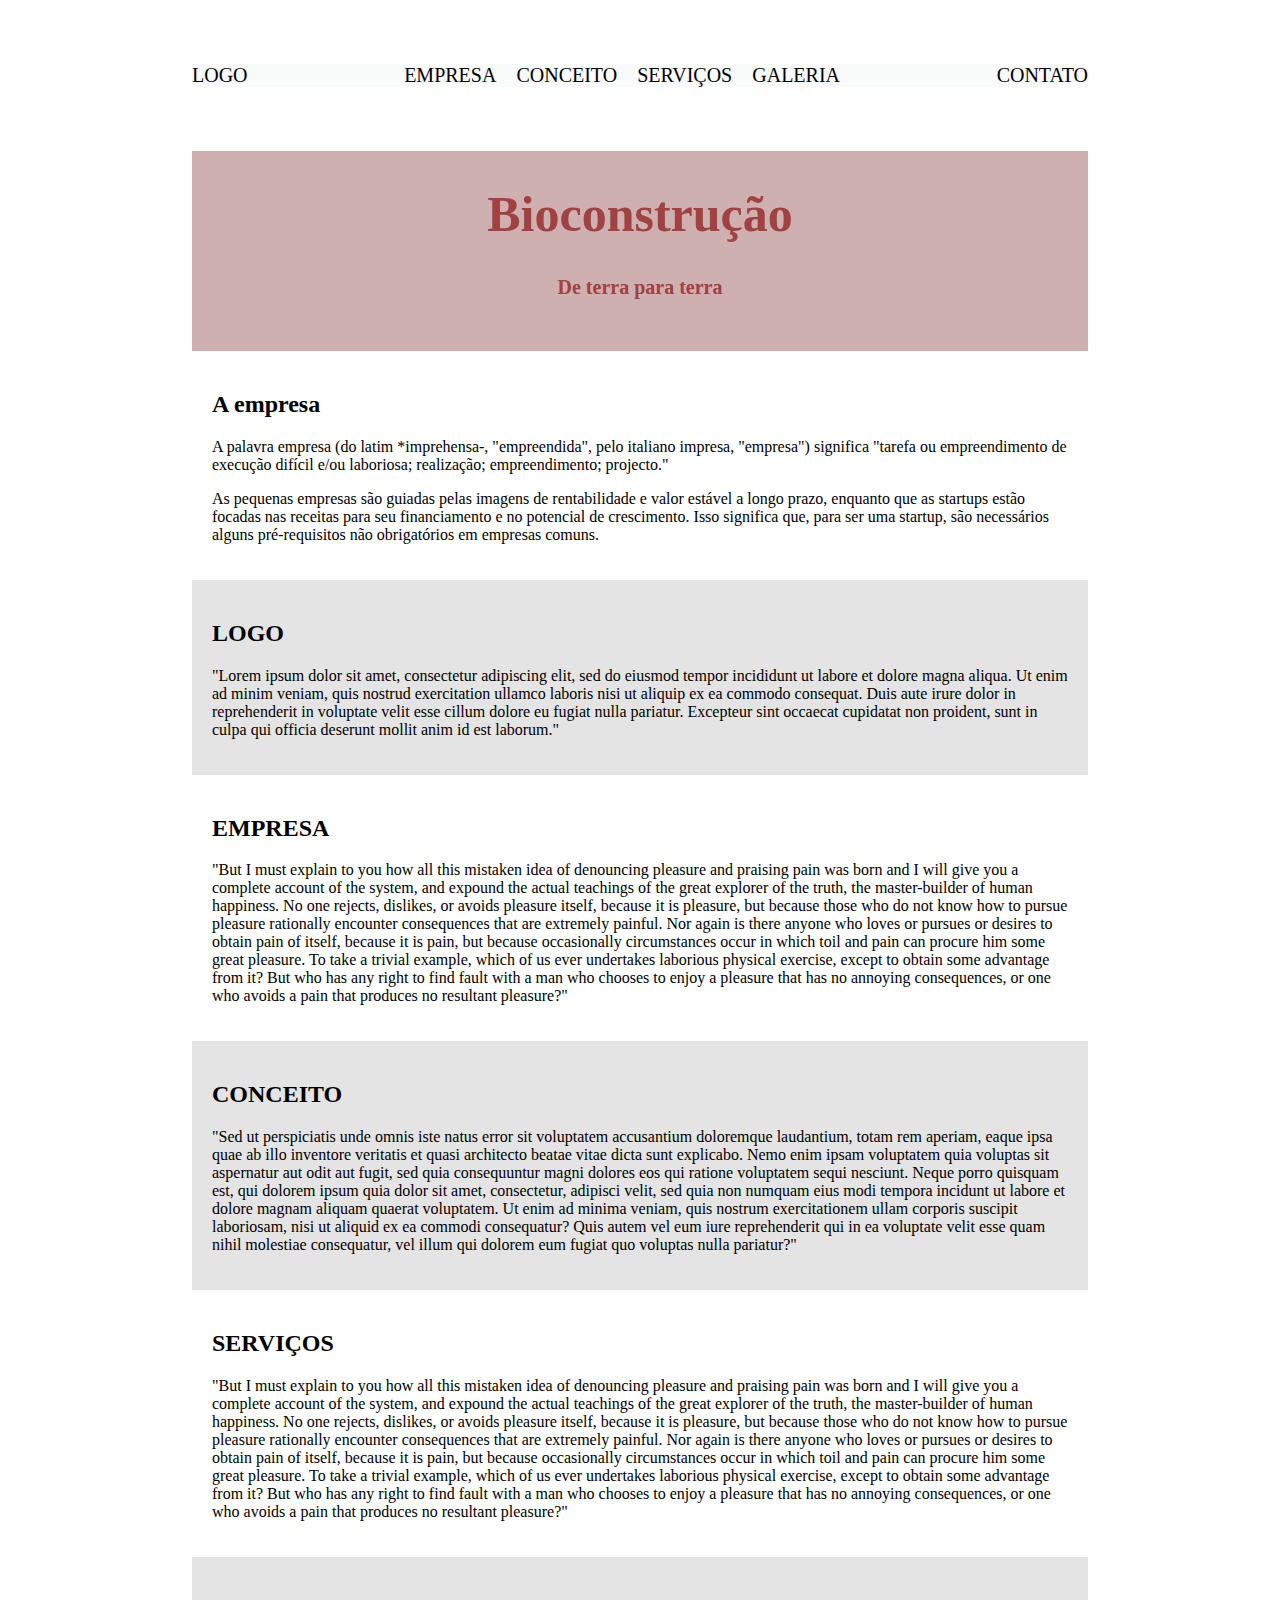
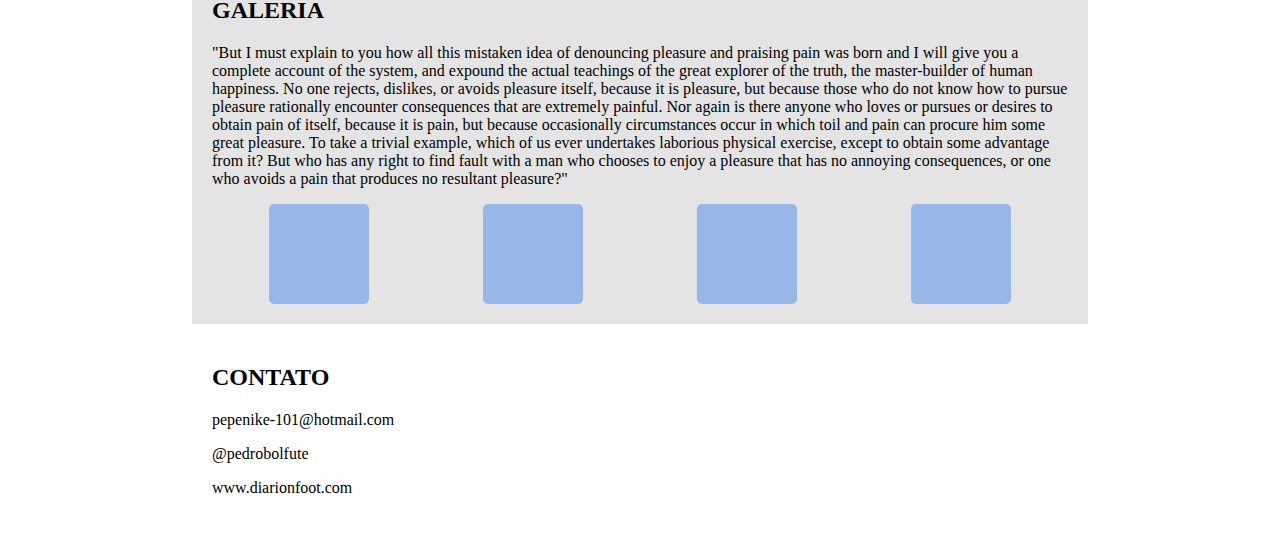
<file: aula04/index.html>
<!DOCTYPE html>
<html lang="en">
<head>
  <meta charset="UTF-8">
  <meta http-equiv="X-UA-Compatible" content="IE=edge">
  <meta name="viewport" content="width=device-width, initial-scale=1.0">
  <link rel="stylesheet" href="./assets/css/struct.css">
  <title>Bioconstrução</title>
</head>
<body>
  <header>
    <nav class="infoHeader">
      <a href="#" id="logo">Logo</a>
      <div>
        <a href="#">Empresa</a>
        <a href="#">Conceito</a>
        <a href="#">Serviços</a>
        <a href="#">Galeria</a>
      </div>
      <a href="#">Contato</a>
    </nav>

    <div class="infoCard">
      <h1>Bioconstrução</h1>
      <h4>De terra para terra</h4>
    </div>
  </header>


  <section class="white">
    <h2>A empresa</h2>
      <p>
        A palavra empresa (do latim *imprehensa-, "empreendida", pelo italiano impresa, "empresa") significa "tarefa ou empreendimento de execução difícil e/ou laboriosa; realização; empreendimento; projecto."
      </p>
      <p>
      As pequenas empresas são guiadas pelas imagens de rentabilidade e valor estável a longo prazo, enquanto que as startups estão focadas nas receitas para seu financiamento e no potencial de crescimento. Isso significa que, para ser uma startup, são necessários alguns pré-requisitos não obrigatórios em empresas comuns.
     </p>
  </section>

  <section class="gray">
    <h2>LOGO</h2>

    <p>
      "Lorem ipsum dolor sit amet, consectetur adipiscing elit, sed do eiusmod tempor incididunt ut labore et dolore magna aliqua. Ut enim ad minim veniam, quis nostrud exercitation ullamco laboris nisi ut aliquip ex ea commodo consequat. Duis aute irure dolor in reprehenderit in voluptate velit esse cillum dolore eu fugiat nulla pariatur. Excepteur sint occaecat cupidatat non proident, sunt in culpa qui officia deserunt mollit anim id est laborum."
    </p>
  </section>

  <section class="white">
    <h2>EMPRESA</h2>
    <p>
      "But I must explain to you how all this mistaken idea of denouncing pleasure and praising pain was born and I will give you a complete account of the system, and expound the actual teachings of the great explorer of the truth, the master-builder of human happiness. No one rejects, dislikes, or avoids pleasure itself, because it is pleasure, but because those who do not know how to pursue pleasure rationally encounter consequences that are extremely painful. Nor again is there anyone who loves or pursues or desires to obtain pain of itself, because it is pain, but because occasionally circumstances occur in which toil and pain can procure him some great pleasure. To take a trivial example, which of us ever undertakes laborious physical exercise, except to obtain some advantage from it? But who has any right to find fault with a man who chooses to enjoy a pleasure that has no annoying consequences, or one who avoids a pain that produces no resultant pleasure?"
    </p>
  </section>

  <section class="gray">
    <h2>CONCEITO</h2>
    <p>
      "Sed ut perspiciatis unde omnis iste natus error sit voluptatem accusantium doloremque laudantium, totam rem aperiam, eaque ipsa quae ab illo inventore veritatis et quasi architecto beatae vitae dicta sunt explicabo. Nemo enim ipsam voluptatem quia voluptas sit aspernatur aut odit aut fugit, sed quia consequuntur magni dolores eos qui ratione voluptatem sequi nesciunt. Neque porro quisquam est, qui dolorem ipsum quia dolor sit amet, consectetur, adipisci velit, sed quia non numquam eius modi tempora incidunt ut labore et dolore magnam aliquam quaerat voluptatem. Ut enim ad minima veniam, quis nostrum exercitationem ullam corporis suscipit laboriosam, nisi ut aliquid ex ea commodi consequatur? Quis autem vel eum iure reprehenderit qui in ea voluptate velit esse quam nihil molestiae consequatur, vel illum qui dolorem eum fugiat quo voluptas nulla pariatur?"
    </p>
  </section>

  <section class="white">
    <h2>SERVIÇOS</h2>
    <p>
      "But I must explain to you how all this mistaken idea of denouncing pleasure and praising pain was born and I will give you a complete account of the system, and expound the actual teachings of the great explorer of the truth, the master-builder of human happiness. No one rejects, dislikes, or avoids pleasure itself, because it is pleasure, but because those who do not know how to pursue pleasure rationally encounter consequences that are extremely painful. Nor again is there anyone who loves or pursues or desires to obtain pain of itself, because it is pain, but because occasionally circumstances occur in which toil and pain can procure him some great pleasure. To take a trivial example, which of us ever undertakes laborious physical exercise, except to obtain some advantage from it? But who has any right to find fault with a man who chooses to enjoy a pleasure that has no annoying consequences, or one who avoids a pain that produces no resultant pleasure?"
    </p>
  </section>

  <section class="gray">
    <h2>GALERIA</h2>
    <p>
      "But I must explain to you how all this mistaken idea of denouncing pleasure and praising pain was born and I will give you a complete account of the system, and expound the actual teachings of the great explorer of the truth, the master-builder of human happiness. No one rejects, dislikes, or avoids pleasure itself, because it is pleasure, but because those who do not know how to pursue pleasure rationally encounter consequences that are extremely painful. Nor again is there anyone who loves or pursues or desires to obtain pain of itself, because it is pain, but because occasionally circumstances occur in which toil and pain can procure him some great pleasure. To take a trivial example, which of us ever undertakes laborious physical exercise, except to obtain some advantage from it? But who has any right to find fault with a man who chooses to enjoy a pleasure that has no annoying consequences, or one who avoids a pain that produces no resultant pleasure?"
    </p>
    <div class="gallery-square">
      <div class="square"></div>
      <div class="square"></div>
      <div class="square"></div>
      <div class="square"></div>
    </div>
  </section>

  <section class="white">
    <h2>CONTATO</h2>
    <p>
    pepenike-101@hotmail.com
    </p>
    <p>
    @pedrobolfute
    </p>
    <p>
      www.diarionfoot.com
    </p>
    
  </section>
<script src="./assets/js/event.js"></script>
</body>
</html>
</file>
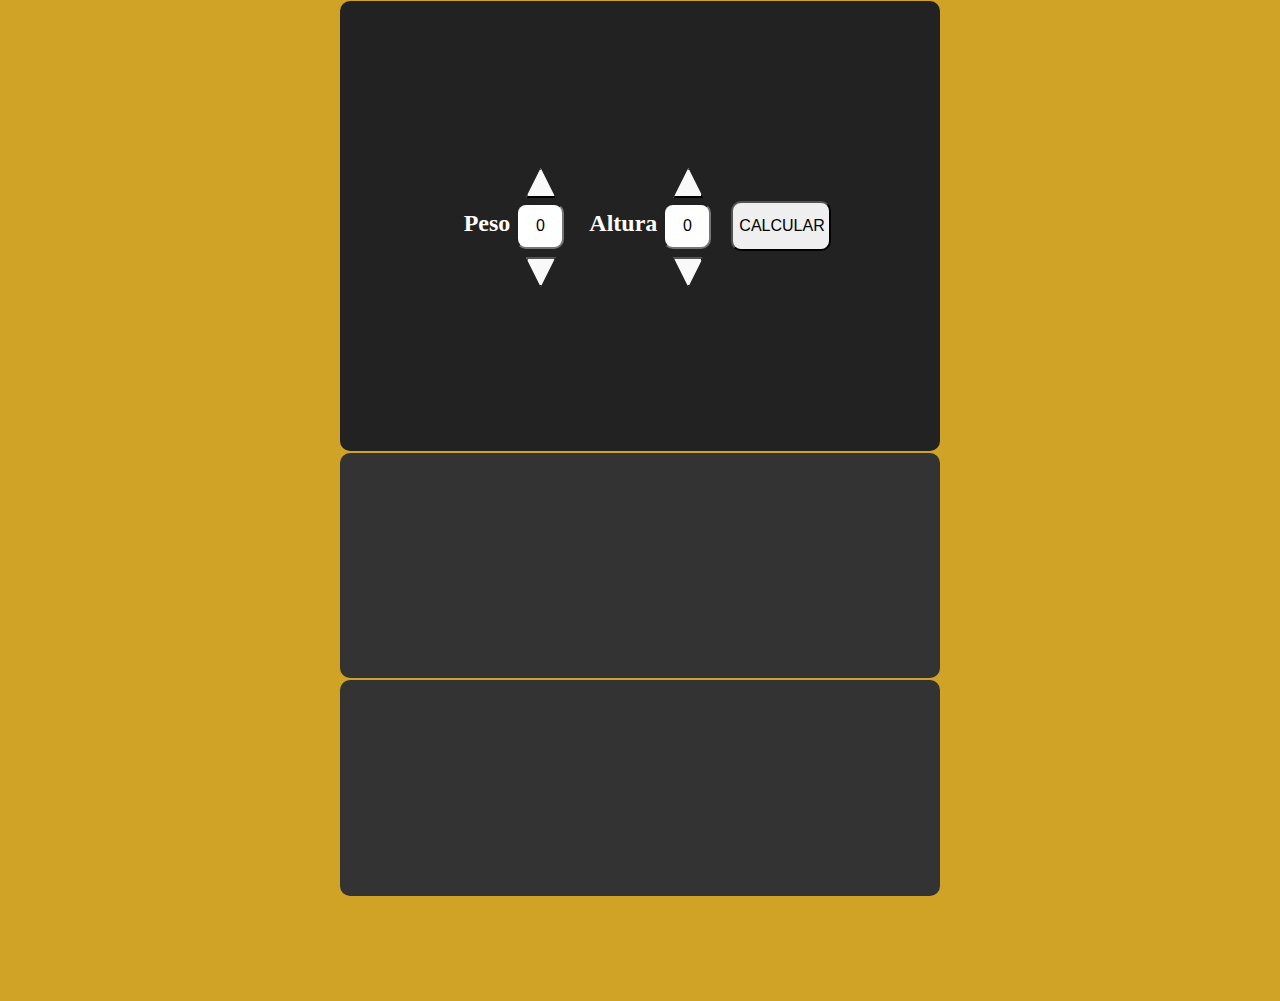
<file: aula05/index.html>
<!DOCTYPE html>
<html lang="en">
<head>
  <meta charset="UTF-8">
  <meta http-equiv="X-UA-Compatible" content="IE=edge">
  <meta name="viewport" content="width=device-width, initial-scale=1.0">
  <link rel="stylesheet" href="./style.css">
  <title>IMC</title>
</head>
<body>
  <div class="frame">
  <form>
    <div>
      <button type="button" class="cima cima1"></button>
      <div>
        <label for="peso">Peso</label>
        <input type="number" id="peso">
      </div>
      <button type="button" class="baixo baixo1"></button>
  </div>
    <div>
      <button type="button" class="cima cima2"></button>
      <div>
        <label for="altura">Altura</label>
        <input type="number" id="altura">
      </div>
      <button type="button" class="baixo baixo2"></button>

    </div>
    <div>
      <input type="button" id="btn_calcular" value="calcular">
  </div>
  </form>

<div id="resultado">
  <div id="imc"></div>
  <div id="mensagem"></div>
</div>
</div>
  <script src="./main.js"></script>
</body>
</html>
</file>
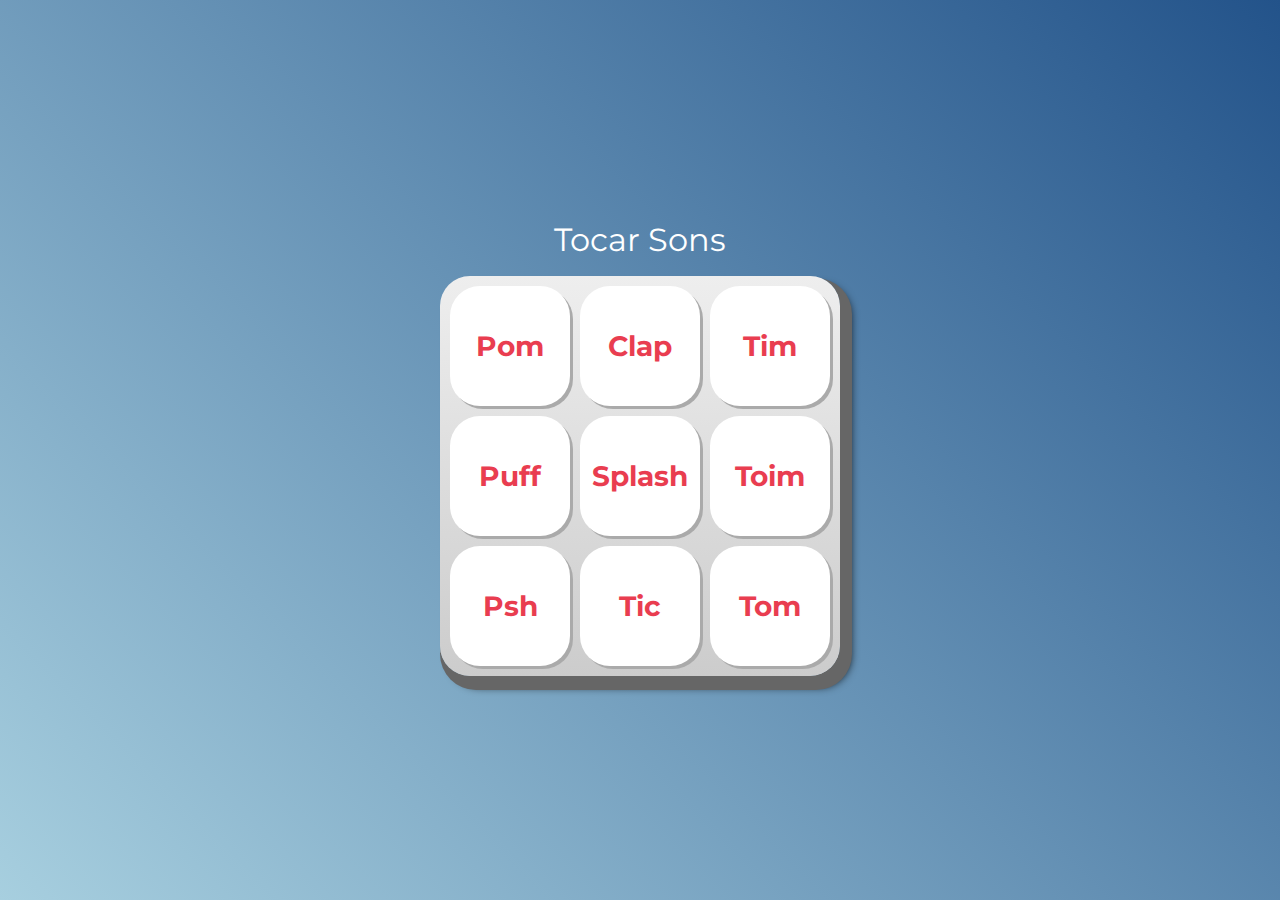
<file: aula06/tocarsons/index.html>
<!DOCTYPE html>
<html lang="pt-BR">
<head>
    <meta charset="UTF-8">
    <meta http-equiv="X-UA-Compatible" content="IE=edge">
    <meta name="viewport" content="width=device-width, initial-scale=1.0">

    <title>Tocar Sons</title>

    <link rel="preconnect" href="https://fonts.googleapis.com">
    <link rel="preconnect" href="https://fonts.gstatic.com" crossorigin>
    <link href="https://fonts.googleapis.com/css2?family=Montserrat:wght@500;600&display=swap" rel="stylesheet">

    <link rel="icon" type="image/png" href="images/bateria.png">
    <link rel="stylesheet" href="css/reset.css">
    <link rel="stylesheet" href="css/estilos.css">
</head>
<body>

    <h1>Tocar Sons</h1>

    <section class="teclado">
        <button class="tecla tecla_pom">Pom</button>
        <button class="tecla tecla_clap">Clap</button>
        <button class="tecla tecla_tim">Tim</button>

        <button class="tecla tecla_puff">Puff</button>
        <button class="tecla tecla_splash">Splash</button>
        <button class="tecla tecla_toim">Toim</button>

        <button class="tecla tecla_psh">Psh</button>
        <button class="tecla tecla_tic">Tic</button>
        <button class="tecla tecla_tom">Tom</button>
    </section>

    <audio src="sounds/keyq.wav" id="som_tecla_pom"></audio>
    <audio src="sounds/keyw.wav" id="som_tecla_clap"></audio>
    <audio src="sounds/keye.wav" id="som_tecla_tim"></audio>
    <audio src="sounds/keya.wav" id="som_tecla_puff"></audio>
    <audio src="sounds/keys.wav" id="som_tecla_splash"></audio>
    <audio src="sounds/keyd.wav" id="som_tecla_toim"></audio>
    <audio src="sounds/keyz.wav" id="som_tecla_psh"></audio>
    <audio src="sounds/keyx.wav" id="som_tecla_tic"></audio>
    <audio src="sounds/keyc.wav" id="som_tecla_tom"></audio>
    
    <script src="main.js"></script>
</body>
</html>
</file>
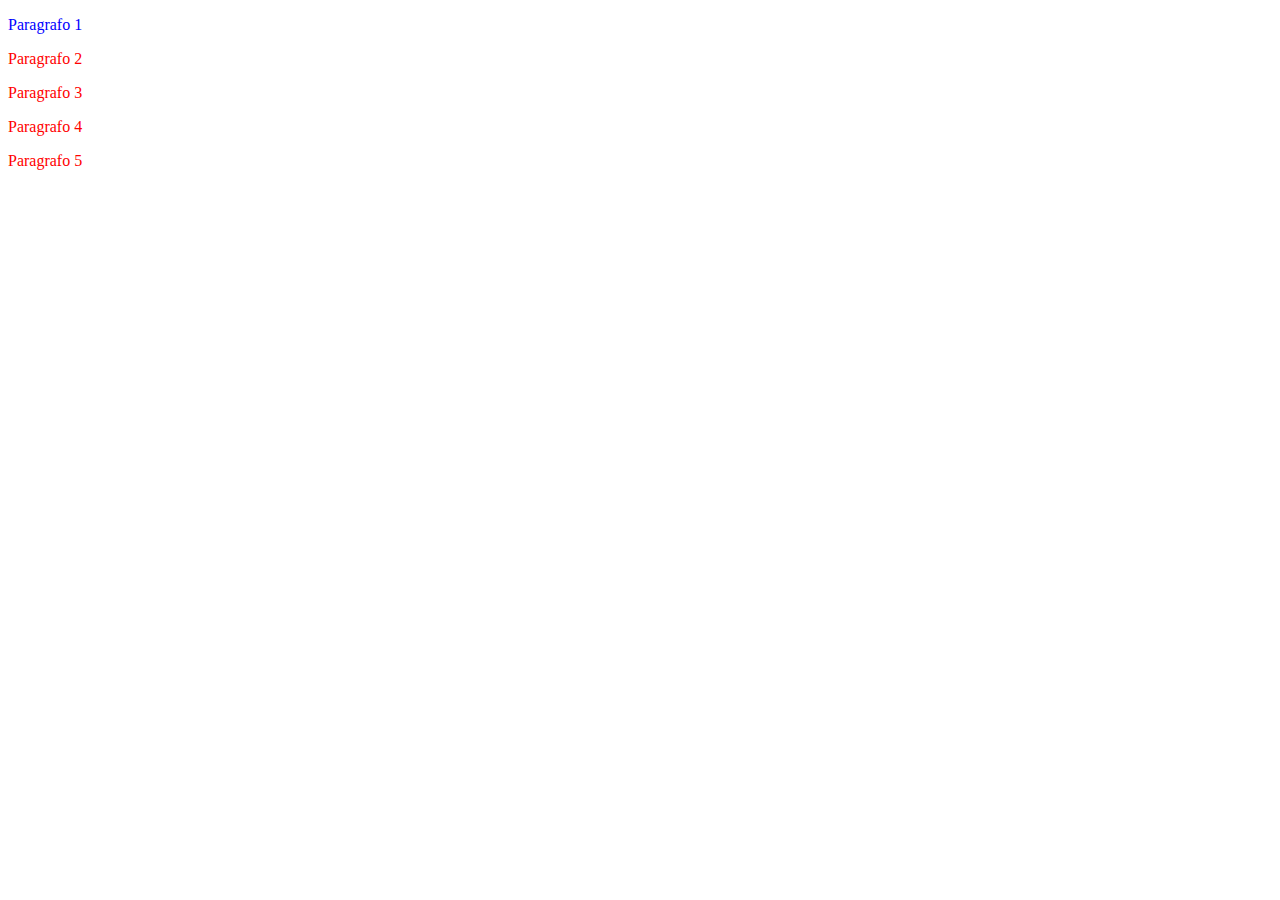
<file: aula01/atividade1-tag-p.html>
<!DOCTYPE html>

<html>
  <head>
    <title>Atividade 01</title>
    <style>
      #p1{color: blue;}
      .p{color: red;}
    </style>
  </head>
  <body>
    <p class="p" id="p1">Paragrafo 1</p>
    <p class="p" id="p2">Paragrafo 2</p>
    <p class="p" id="p3">Paragrafo 3</p>
    <p class="p" id="p4">Paragrafo 4</p>
    <p class="p" id="p5">Paragrafo 5</p>
  </body>
</html>
</file>
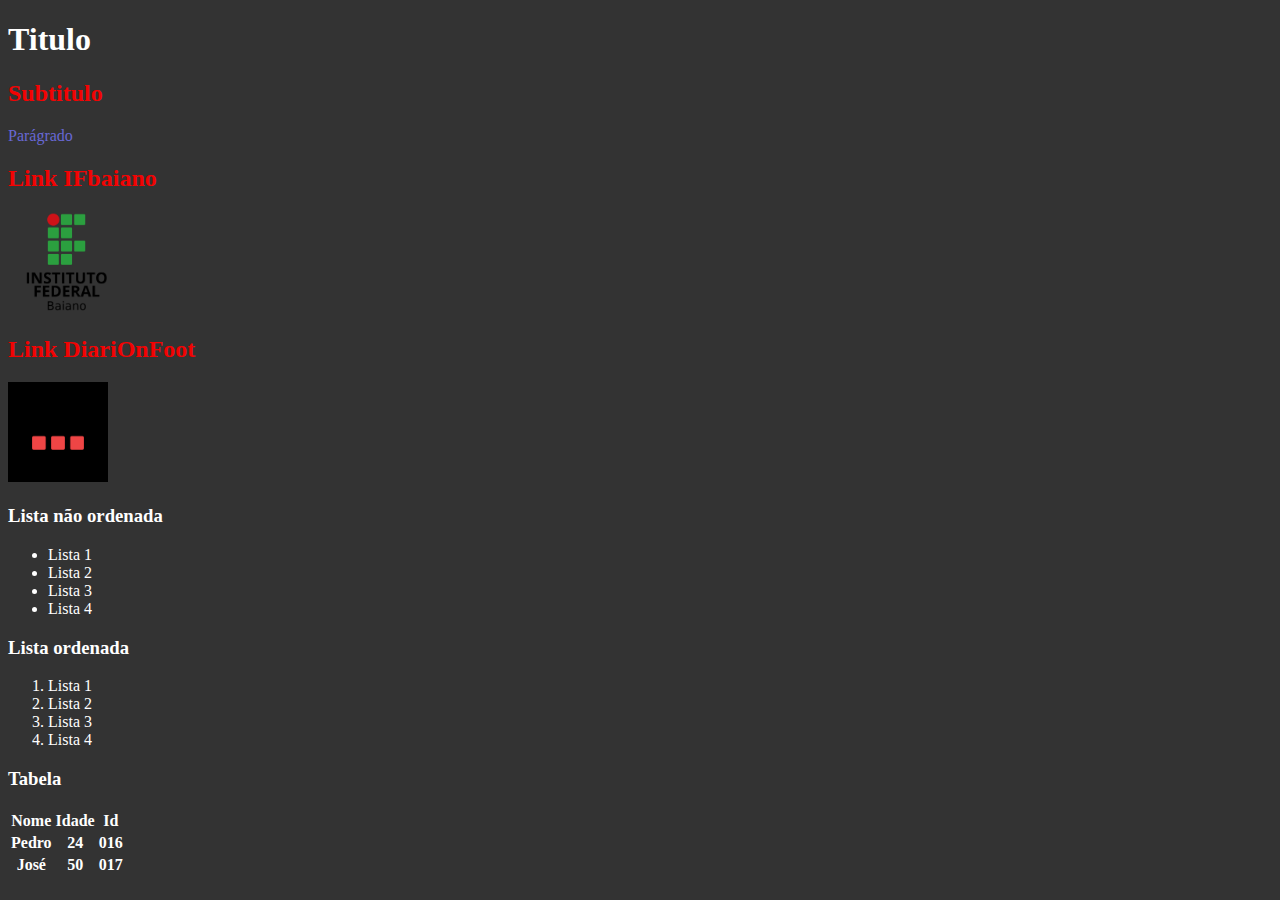
<file: aula01/aula1.html>
<!DOCTYPE html>

<html>
  <head>
    <title>aula 01</title>
    <style>
      body{
        background-color: #333;
        color: white;
      }
      h2{
        color: rgba(255, 0, 0, 0.958);
      }
      p{
        color: rgb(104, 104, 211);
      }
    </style>
  </head>
  <body>
    <h1>Titulo</h1>
    <h2>Subtitulo</h2>
    <p>Parágrado</p>

    <h2>Link IFbaiano</h2>
    
    <a href="https://www.ifbaiano.edu.br">
      <img src="./logo/ifbaiano.png" height="100px">
    </a>
    <h2>Link DiariOnFoot</h2>
    <a href="https://www.diarionfoot.com" > 
      <img src="./logo/diarionfoot.png" height="100px">
    </a>
    <h3>Lista não ordenada</h3>
    <ul>
      <li>Lista 1</li>
      <li>Lista 2</li>
      <li>Lista 3</li>
      <li>Lista 4</li>
    </ul>
    <h3>Lista ordenada</h3>
    <ol>
      <li>Lista 1</li>
      <li>Lista 2</li>
      <li>Lista 3</li>
      <li>Lista 4</li>
    </ol>
    <h3>Tabela</h3>
    <table>
      <tr><th>Nome</th> <th>Idade</th> <th>Id</th></tr>
      <tr><th>Pedro</th> <th>24</th> <th>016</th></tr>
      <tr><th>José</th> <th>50</th> <th>017</th></tr>
    </table>
  </body>
</html>
</file>
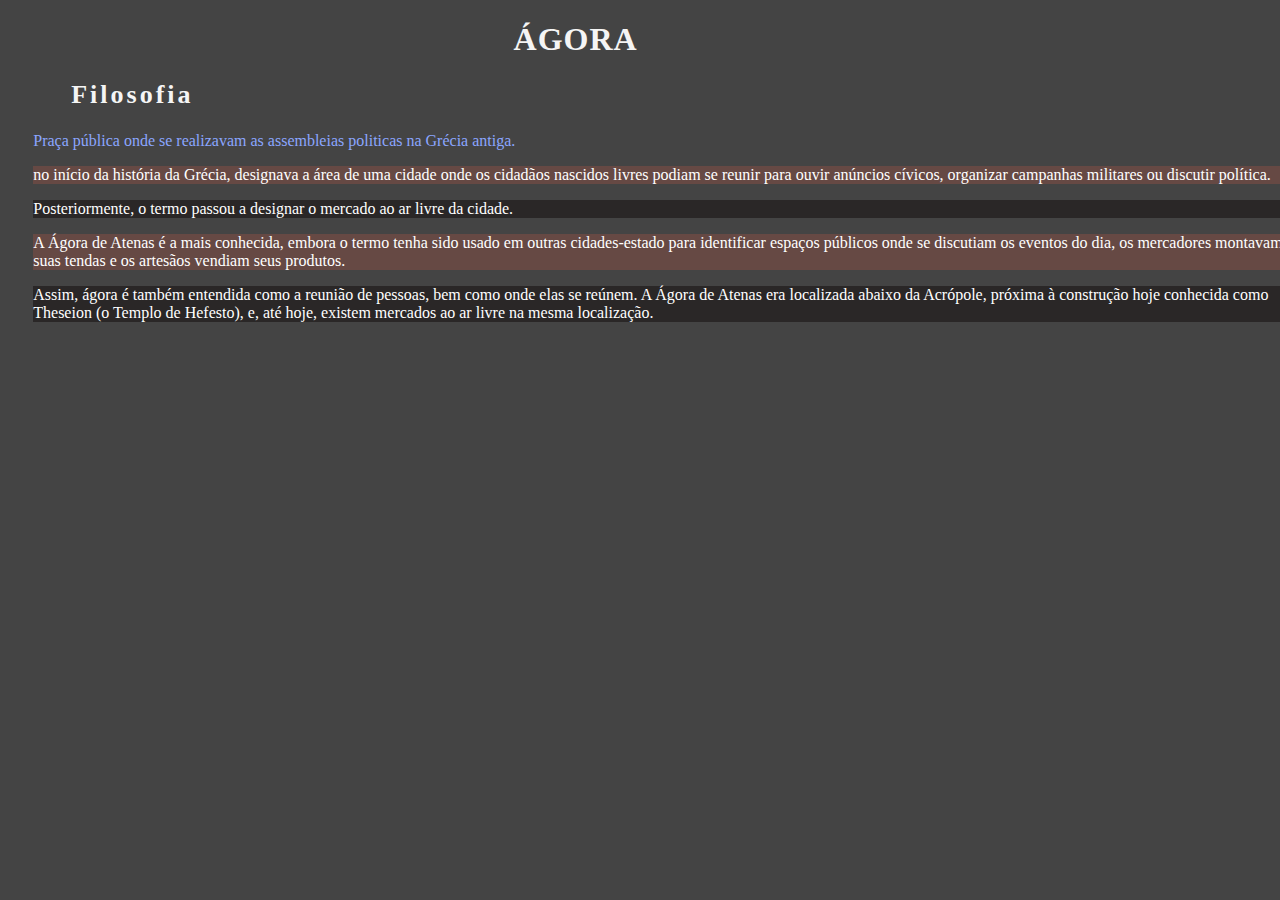
<file: aula02/atividade2.html>
<!DOCTYPE html>
<html lang="en">
<head>
  <meta charset="UTF-8">
  <meta http-equiv="X-UA-Compatible" content="IE=edge">
  <meta name="viewport" content="width=device-width, initial-scale=1.0">
  <style>
body{
  background-color: #444;
}

    h1{
      position: relative;
      left: 40%;
      color: whitesmoke;
      font-weight: 900;
      font-size: 32px;
      text-transform: uppercase;
      letter-spacing: 1px;
    }

    h2{
      position: relative;
      left: 5%;
      color: whitesmoke;
      font-size: 26px;
      letter-spacing: 3px;
    }

    #p1{
      color: #8ba6ff;
      position: relative;
      left: 2%;
    }

    .p{
      position: relative;
      left: 2%;
      color: white;
    }

    .color{
      background-color: #2a2727;
    }

    .color1{
      background-color: rgba(255, 99, 71, 0.186);
    }

  </style>
  <title>Atividade 02</title>
</head>
<body>
  <h1>Ágora</h1>

  <h2>Filosofia</h2>

  <p id="p1" class="p">
    Praça pública onde se realizavam as assembleias politicas na Grécia antiga.
  </p>
  <p id="p2" class="p color1">
    no início da história da Grécia, designava a área de uma cidade onde os cidadãos nascidos livres podiam se reunir para ouvir anúncios cívicos, organizar campanhas militares ou discutir política.
  </p>
  <p id="p3" class="p color">
    Posteriormente, o termo passou a designar o mercado ao ar livre da cidade.
  </p>
  <p id="p4" class="p color1">
    A Ágora de Atenas é a mais conhecida, embora o termo tenha sido usado em outras cidades-estado para identificar espaços públicos onde se discutiam os eventos do dia, os mercadores montavam suas tendas e os artesãos vendiam seus produtos.
  </p>
  <p id="p5" class="p color">
    Assim, ágora é também entendida como a reunião de pessoas, bem como onde elas se reúnem. A Ágora de Atenas era localizada abaixo da Acrópole, próxima à construção hoje conhecida como Theseion (o Templo de Hefesto), e, até hoje, existem mercados ao ar livre na mesma localização.
  </p>
</body>
</html>
</file>
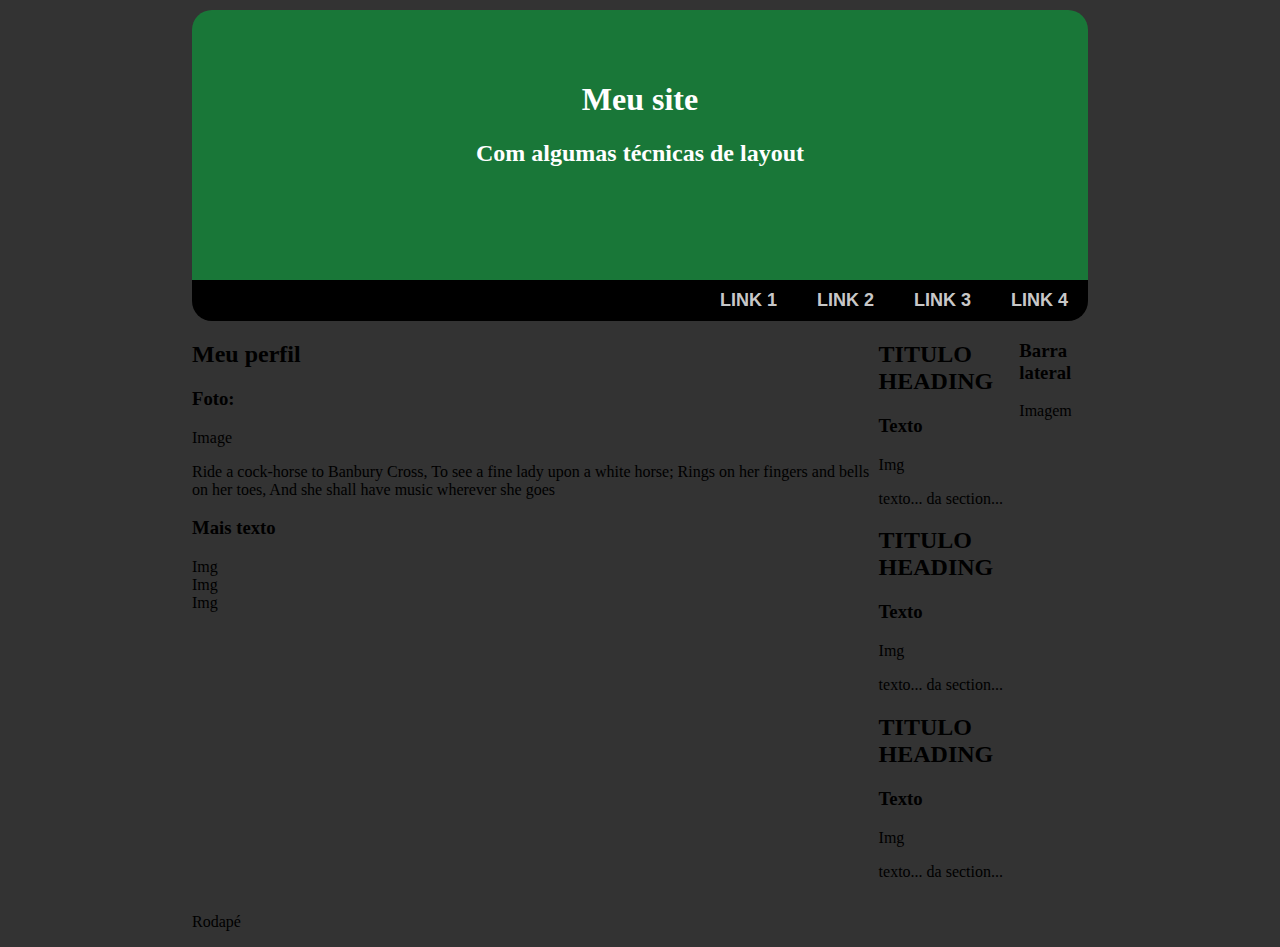
<file: aula03/layout.html>
<!DOCTYPE html>
<html lang="en">
<head>
  <meta charset="UTF-8">
  <meta http-equiv="X-UA-Compatible" content="IE=edge">
  <meta name="viewport" content="width=device-width, initial-scale=1.0">
  <link rel="stylesheet" href="./struct.css">
  <title>Layout</title>
</head>
<body>
  <header>
    <h1>Meu site</h1>
    <h2>Com algumas técnicas de layout</h2>
  </header>

  <nav class="container-list">
    <a href="#">Link 1</a>
    <a href="#">Link 2</a>
    <a href="#">Link 3</a>
    <a href="#">Link 4</a>
  </nav>

  <div class="container-three">
    <article>
      <h2>Meu perfil</h2>
      <h3>Foto: </h3>
      <div>Image</div>
      <p>Ride a cock-horse to Banbury Cross,
        To see a fine lady upon a white horse;
        Rings on her fingers and bells on her toes,
        And she shall have music wherever she goes
        <p>
        
      <h3>Mais texto</h3>
      <div>Img</div>
      <div>Img</div>
      <div>Img</div>
    </article>

    <section>
      <h2>TITULO HEADING</h2>
      <h3>Texto</h3>
      <div>Img</div>
      <p>texto... da section...</p>

      <h2>TITULO HEADING</h2>
      <h3>Texto</h3>
      <div>Img</div>
      <p>texto... da section...</p>

      <h2>TITULO HEADING</h2>
      <h3>Texto</h3>
      <div>Img</div>
      <p>texto... da section...</p>
    </section>

    <aside>
      <h3>Barra lateral</h3>
      <div>Imagem</div>
    </aside>
  </div>

  
  <footer>
    <p>Rodapé</p>
  </footer>

</body>
</html>
</file>
<file: aula04/assets/css/struct.css>
body{
  width: 70%;
  height: 100vh;
  margin: 0 auto;
  font-family: 'Times New Roman', Times, serif;
}

header{
  display:flex;
  flex-direction: column;
  align-items: center;
}

.infoHeader{
  width: 100%;
  display: flex;
  flex-direction: row;
  justify-content: space-between;
  margin: 4.00rem auto;
  background-color: rgba(243, 245, 246, 0.524);
}

.infoHeader a{
  text-decoration: none;
  font-size: 1.25rem;
  color: black;
  text-transform: uppercase;
}

.infoHeader div{
  display: flex;
  justify-content: center;
  width: 100%;
  margin: 0 50px;
}

.infoHeader div a{
  padding: 0 10px;
}

.infoCard{
  background-color: rgb(206, 176, 176);
  width: 100%;
  height: 200px;
}

.infoCard h1{
  text-align: center;
  color: rgb(161, 65, 65);
  font-size: 3.125rem;
}

.infoCard h4{
  text-align: center;
  color: rgb(161, 65, 65);
  font-size: 1.25rem;
}

section.white{
  background-color: white;
  padding: 20px 20px;
}
section.gray{
  background-color: rgb(228, 228, 228);
  padding: 20px 20px;
}

.gallery-square{
  display: flex;
  flex-direction: row;
  justify-content: space-around;
}

.square{
    height: 100px;
    width: 100px;
    background-color: rgba(80, 140, 238, 0.512);
    border-radius: 5px;
}
</file>
<file: aula05/style.css>
body{
  background-color: #d0a327;
  color: rgb(0, 0, 0);
  overflow: hidden;
}

.frame{
  position: absolute;
  width: 600px;
  height: 1000px;
  top: 1px;
  left: 50%;
  margin-top: 0px;
  margin-left: 0px;
  transform: translate(-50%);
}

form{
  display: flex;
  flex-direction: row;
  background-color: #222;
  height: 50vh;
  border-radius: 10px;
  color: white;
  justify-content: center;
  align-items: center;
}

form div:nth-child(1){
  padding: 5px 10px;
  font-weight: 900;
  font-size: 1.5rem;
}

form div:nth-child(2){
  padding: 5px;
  font-weight: 900;
  font-size: 1.5rem;
}

form div:nth-child(3){
  padding-left: 10px;
}


form input[type="number"]{
  width: 40px;
  height: 40px;
  border-radius: 10px;
  text-align: center;
  font-size: 1rem;
}

.cima{
  position: relative;
  width: 30px;
  height: 30px;
  clip-path: polygon(0% 100%, 50% 0%, 100% 100%);
  background-color: rgb(249, 249, 249);
}

.cima:hover{
  border: solid white 3px;
}

.baixo{
  position: relative;
  width: 30px;
  height: 30px;
  clip-path: polygon(0% 0%, 50% 100%, 100% 0%);
  background-color: rgb(249, 249, 249);
  top: 3px;
}

.baixo:hover{
  border: solid white 3px;
}

.cima1, .baixo1{
  display: block;
  margin-left: 67px;
}

.cima2, .baixo2{
  display: block;
  margin-left: 89px;
}

form input[type="number"]:hover{
  border: solid rgb(255, 255, 255) 2px;
}

form input[type="number"]::-webkit-inner-spin-button{
  all: unset;
}

form div:nth-child(3) input{
  width: 100px;
  height: 50px;
  border-radius: 10px;
  font-size: 1.00rem;
  text-align: center;
  text-transform: uppercase;
}

form div:nth-child(3) input:hover{
  border: solid red 3px;
}


#imc{
  display: flex;
  background-color: #333;
  height: 25vh;
  border-radius: 10px;
  color: white;
  justify-content: center;
  align-items: center;
  font-size: 4rem;
  margin-top: 2px;
}

#mensagem{
  display: flex;
  background-color: #333;
  height: 24vh;
  border-radius: 10px;
  color: white;
  justify-content: center;
  align-items: center;
  font-size: 2.5rem;
  margin-top: 2px;
}

@media screen and (max-width: 600px) {
  .frame{
    width: 397px;
    height: 100vh;
  }
}

@media screen and (max-width: 390px) {
  *{
    font-size: medium;
  }
  .frame{
    width: 350px;
    height: 100vh;
  }
  form input[type="number"]{
    width: 35px;
    height: 35px;
    font-size: 0.7rem;
  }
  form div:nth-child(3) input{
    width: 75px;
    font-size: 0.7rem;
  }
  .cima1, .baixo1{
    margin-left: 50px;
  }
  
  .cima2, .baixo2{
    margin-left: 65px;
  }
}
</file>
<file: aula06/tocarsons/css/estilos.css>
:root {
  --cinza: #aaa;
  --vermelha: #e93d50;
  --vermelha-escura: #af303f;
  --branca: #fff;
  --luz: rgb(229, 255, 0);
}

body {
  align-items: center;
  background: linear-gradient(45deg, #a7cfdf 0%,#23538a 100%);
  display: flex;
  justify-content: center;
  flex-direction: column;
  font-family: 'Montserrat', sans-serif;
  min-height: 100vh;
}

h1 {
  color: var(--branca);
  margin-bottom: 20px;
  font-size: 2rem;
}

.teclado {
  background: linear-gradient(to bottom, #eeeeee 0%,#cccccc 100%);
  box-shadow: 6px 8px 0 6px #666, 10px 10px 10px #000;
  border-radius: 30px;
  display: grid;
  gap: 10px;
  grid-template-columns: repeat(3, 1fr);
  padding: 10px;
}

.tecla {
  background-color: var(--branca);
  border-radius: 30px;
  box-shadow: 3px 3px 0 var(--cinza);
  color: var(--vermelha);
  cursor: pointer;
  height: 120px;
  font-size: 1.75em;
  font-weight: bold;
  line-height: 120px;
  text-align: center;
  width: 120px;
}

.tecla.ativa,
.tecla:active {
  background-color: var(--vermelha);
  border: 4px solid  var(--vermelha);
  box-shadow: 3px 3px 0 var(--vermelha-escura) inset;
  color: var(--branca);
  outline: none;
}

.tecla.focus,
.tecla:focus {
  outline: none;
  box-shadow: 1px 1px 10px var(--luz);
}

.tecla.active:focus,
.tecla:active:focus {
  box-shadow: 3px 3px 0 var(--vermelha-escura) inset, 1px 1px 10px var(--luz);
}
</file>
<file: aula03/struct.css>
body{
  background-color: #333;
}
header{
  color: white;
  background-color: rgba(19, 137, 58, 0.793);
  height: 220px;
  text-align: center;
  padding-top: 50px;
  border-radius: 20px 20px 0px 0px;
}
.container-list{
  display: flex;
  flex-direction: row;
  background-color: #000000;
  height: 100%;
  width: 100%;
  border-radius: 0px 0px 20px 20px ;
  align-items: center;
  justify-content: flex-end;
}

@media screen and (max-width: 480px){
  .container-list{
    display: flex;
    flex-direction: column;
    height: 100%;
    background-color: #000000;
  }
}

.container-list a{
  padding: 10px 20px;
  font-weight: 700;
  font-size: large;
  color: rgba(255, 255, 255, 0.803);
  font-family: "Arial", Helvetica, sans-serif;
  text-transform: uppercase;
  text-decoration: none;
}

.container-list a:hover{
  color: black;
  background-color: rgba(255, 255, 255, 0.742);
}

body{
  width: 70%;
  margin: 10px auto;
}

.container-three{
  display: flex;
  flex-direction: row;
  flex-grow: 2px;
}

.container-three article, .container-three aside{
  flex-grow: 1;
}

.container-three section{
  flex-grow: 3;
}

@media screen and (max-width: 480px){
  .container-three{
    display: flex;
    flex-direction: column;
    height: 100%;
  }
}
</file>
